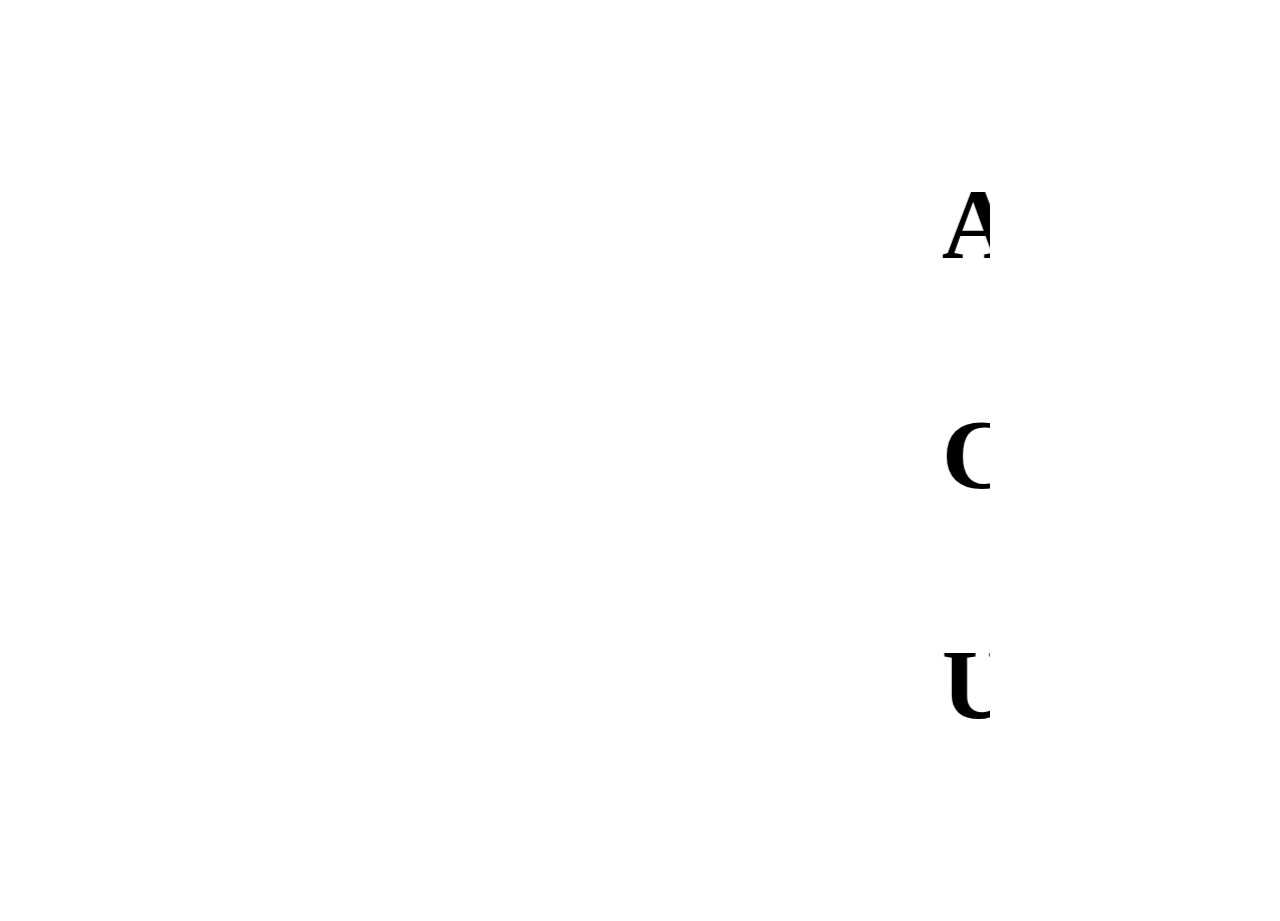
<file: extra_pages/about_readMore.html>
<!DOCTYPE html>
<html lang="en">
<head>
    <meta charset="UTF-8">
    <meta name="viewport" content="width=device-width, initial-scale=1.0">
    <title>About Us | Read More</title>
</head>
<body>
    <div style="width: 700px; margin: 100px auto; font-size: 50px;">
        <marquee><h1>About Page <br><br> Coming Soon...<br><br>Until then, have a life!</h1></marquee>
    </div>
</body>
</html>
</file>
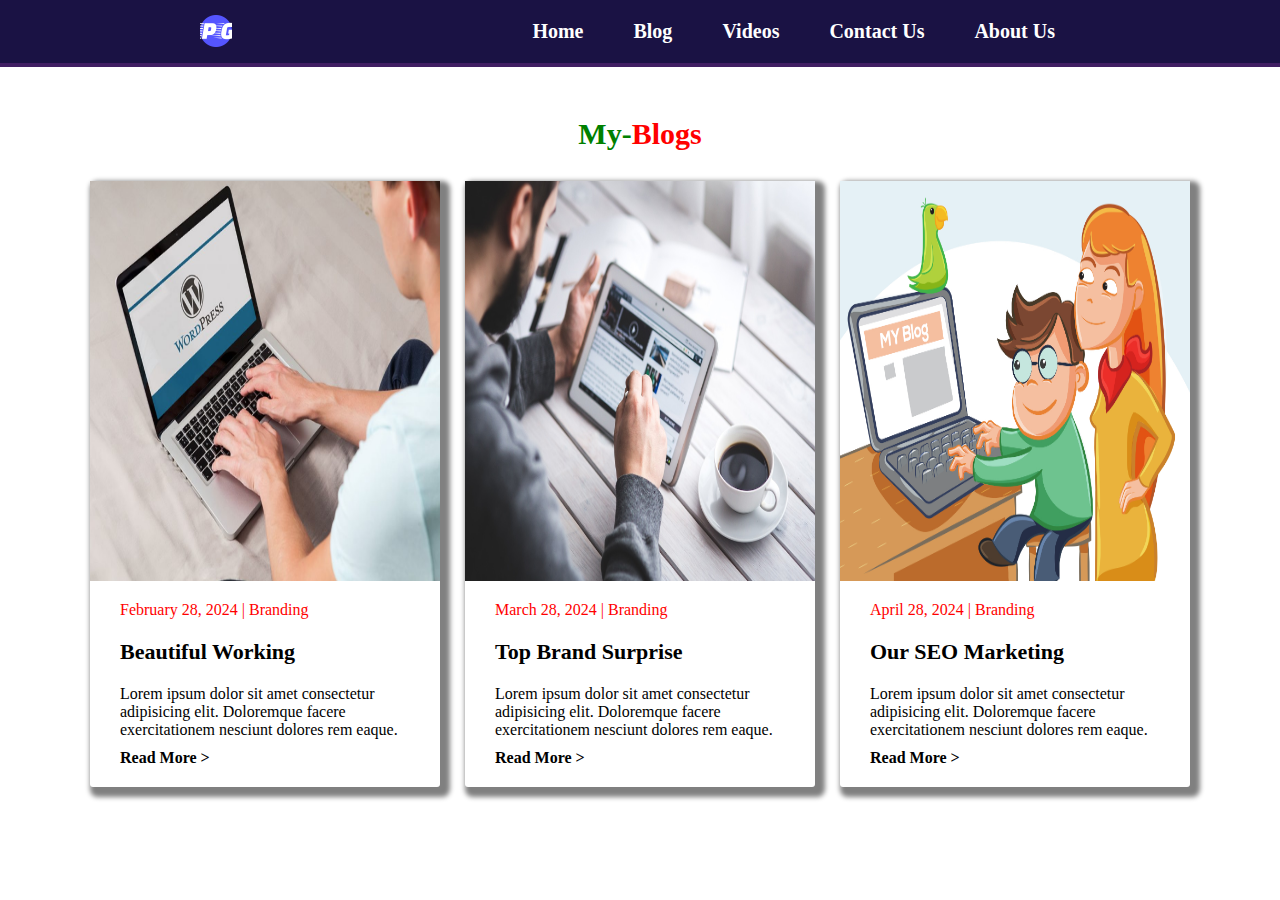
<file: extra_pages/blog.html>
<!DOCTYPE html>
<html lang="en">
<head>
    <meta charset="UTF-8">
    <meta name="viewport" content="width=device-width, initial-scale=1.0">
    <title>Second Website | Blog</title>
    <link rel="shortcut icon" href="../favicon/favicon-16x16.png" type="image/x-icon">
    <link rel="stylesheet" href="blog.css">
</head>
<body>

    <!-- navigation bar area -->
    <nav>
        <div>
            <a href="../index.html"><img src="../favicon/favicon-32x32.png" alt="Page Logo"></a>
        </div>
        <ul>
            <li><a href="../index.html">Home</a></li>
            <li><a href="blog.html">Blog</a></li>
            <li><a href="videos.html">Videos</a></li>
            <li><a href="contacts.html">Contact Us</a></li>
            <li><a href="about.html">About Us</a></li>
        </ul>
    </nav>

    <article>
        <div id="article-container">
            <h2 class="article-title">My- <span> Blogs</span></h2>

            <div id="blog-parent">

                <!-- blog-1 -->
                <div class="single-blog">
                    <div class="single-img-div">
                        <img src="../img/blog-1.png" alt="random images for blogs">
                    </div>
                    <div class="single-text-div">
                        <span>February 28, 2024 | Branding</span>
                        <h3>Beautiful Working</h3>
                        <p>Lorem ipsum dolor sit amet consectetur adipisicing elit. Doloremque facere exercitationem
                            nesciunt dolores
                            rem eaque.</p>
                        <a href="readMore.html">Read More ></a>
                    </div>
                </div>

                <!-- blog-2 -->
                <div class="single-blog">
                    <div class="single-img-div">
                        <img src="../img/blog-2.jpg" alt="random images for blogs">
                    </div>
                    <div class="single-text-div">
                        <span>March 28, 2024 | Branding</span>
                        <h3>Top Brand Surprise</h3>
                        <p>Lorem ipsum dolor sit amet consectetur adipisicing elit. Doloremque facere exercitationem
                            nesciunt dolores
                            rem eaque.</p>
                        <a href="readMore.html">Read More ></a>
                    </div>
                </div>

                <!-- blog-3 -->
                <div class="single-blog">
                    <div class="single-img-div">
                        <img src="../img/blog-3.jpg" alt="random images for blogs">
                    </div>
                    <div class="single-text-div">
                        <span>April 28, 2024 | Branding</span>
                        <h3>Our SEO Marketing</h3>
                        <p>Lorem ipsum dolor sit amet consectetur adipisicing elit. Doloremque facere exercitationem
                            nesciunt dolores
                            rem eaque.</p>
                        <a href="readMore.html">Read More ></a>
                    </div>
                </div>

            </div>
            
        </div>
    </article>
</body>
</html>
</file>
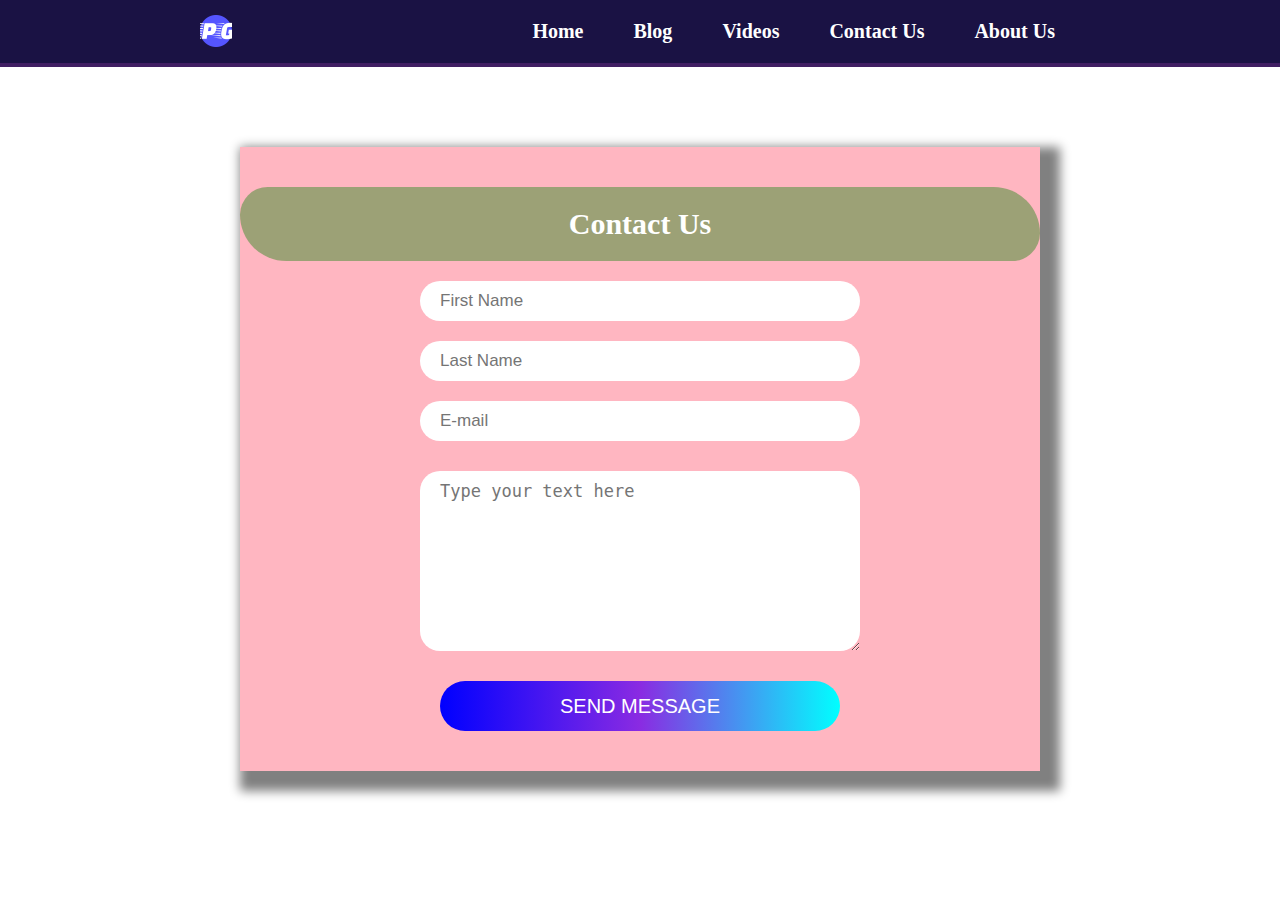
<file: extra_pages/contacts.html>
<!DOCTYPE html>
<html lang="en">
<head>
    <meta charset="UTF-8">
    <meta name="viewport" content="width=device-width, initial-scale=1.0">
    <title>Second Website | Contact Us</title>
    <link rel="shortcut icon" href="../favicon/favicon-16x16.png" type="image/x-icon">
    <link rel="stylesheet" href="contacts.css">
</head>
<body>
    <!-- navigation bar area -->
    <nav>
        <div>
            <a href="../index.html"><img src="../favicon/favicon-32x32.png" alt="Page Logo"></a>
        </div>
        <ul>
            <li><a href="../index.html">Home</a></li>
            <li><a href="blog.html">Blog</a></li>
            <li><a href="videos.html">Videos</a></li>
            <li><a href="contacts.html">Contact Us</a></li>
            <li><a href="#">About Us</a></li>
        </ul>
    </nav>

    <form>
        <h2>Contact Us</h2>

        <div id="name-email-parent">
            <input type="text" name="" placeholder="First Name" required>
            <input type="text" name="" placeholder="Last Name" required>
            <input type="email" name="" placeholder="E-mail" required>
        </div>

        <textarea name="" id="" cols="30" rows="8" placeholder="Type your text here" required></textarea>

        <input class="form-submit-btn" type="submit" value="Send Message">

    </form>
</body>
</html>
</file>
<file: extra_pages/blog.css>
*{
    padding: 0;
    margin: 0;
}

/* navigation bar area starts */

nav{
    display: flex;
    justify-content: space-between;
    background-color: #1A1244;
    padding: 10px 200px;
    border-bottom: 4px solid #401E63;
    position: sticky;
    top: 0;
}

nav div{
    padding-top: 5px;
}

nav ul{
    display: flex;
}

nav ul li{
    list-style-type: none;
    margin: 10px 5px;
}

nav ul li a{
    text-decoration: none;
    color: white;
    font-weight: bold;
    font-size: 20px;
    padding: 10px 20px;
    transition: 0.5s;
}

nav ul li a:hover{
    background-color: rgba(175, 165, 165, 0.527);
    color: red;
    border-radius: 5px;
}

/*navigation bar area ends*/

/*article for blog page*/

#article-container{
    width: 1100px;
    margin: 0 auto;
}

.article-title{
    color: green;
    /* text-align: center; */
    display: flex;
    justify-content: center;
    font-size: 30px;
    margin-top: 50px;
    font-weight: bold;
    margin-bottom: 30px;
}

.article-title span{
    color: red;
}

#blog-parent{
    display: grid;
    grid-template-columns: repeat(3,1fr);
    gap: 25px;
    /* margin-bottom: 100px; */
}

.single-img-div{
    height: 400px;

}

.single-img-div img{
    height: 100%;   /*from height of .single-img-div*/
    width: 100%;    /*from width of #article-container*/
}

.single-blog{
    box-shadow: 5px 5px 5px 5px grey;
    border-radius: 3px;
    transition: 0.5s;
}

.single-blog:hover{
    transform: scaleY(1.05);
}

.single-text-div{
    padding: 20px 30px;
}

.single-text-div span{
    color: red;
}

.single-text-div h3{
    font-size: 22px;
    margin: 20px 0;
}

.single-text-div a{
    text-decoration: none;
    display: inline-block;
    margin-top: 10px;
    font-weight: bold;
    color: black;
}
</file>
<file: extra_pages/contacts.css>
*{
    padding: 0;
    margin: 0;
}

/* navigation bar area starts */

nav{
    display: flex;
    justify-content: space-between;
    background-color: #1A1244;
    padding: 10px 200px;
    border-bottom: 4px solid #401E63;
    position: sticky;
    top: 0;
}

nav div{
    padding-top: 5px;
}

nav ul{
    display: flex;
}

nav ul li{
    list-style-type: none;
    margin: 10px 5px;
}

nav ul li a{
    text-decoration: none;
    color: white;
    font-weight: bold;
    font-size: 20px;
    padding: 10px 20px;
    transition: 0.5s;
}

nav ul li a:hover{
    background-color: rgba(175, 165, 165, 0.527);
    color: red;
    border-radius: 5px;
}

/* nav bar area ends */

/*form*/

form{
    width: 800px;
    background-color: lightpink;
    margin: 80px auto;
    padding: 40px 0;
    box-shadow: 10px 10px 10px 10px grey;
}

@keyframes forContactUs{
    0%{
        left: -20px;
    }
    100%{
        left: 20px;
    }
}

form h2{
    display: flex;
    justify-content: center;
    margin-bottom: 20px;
    background-color: rgba(0, 128, 0, 0.39);
    border-radius: 30px 50px;
    color: white;
    font-size: 30px;
    padding: 20px;
    position: relative;
    animation-name: forContactUs;
    animation-duration: 500ms;
    animation-iteration-count: infinite;
    animation-direction: alternate-reverse;
    animation-play-state: running;
    animation-timing-function: ease-in-out;
    transition: 1s;
}

form h2:hover{
    animation-play-state: running;
    padding: 30px;
    text-transform: uppercase;
    background: linear-gradient(to left,blue,blueviolet,aqua);
}

#name-email-parent input{
    display: block;
    margin: 20px auto;
    width: 400px;
    height: 30px;
    border: none;
    padding: 5px 20px; /* to give spaces for placeholder*/
    font-size: 17px;
    border-radius: 30px;
}

form textarea{
    display: block;
    margin: 30px auto;
    width: 400px;
    border: none;
    padding: 10px 20px; /* to give spaces for placeholder*/
    font-size: 17px;
    border-radius: 20px;
}

.form-submit-btn{
    display: block;
    margin: auto;
    font-size: 20px;
    padding: 10px 20px;
    width: 400px;
    height: 50px;
    border: none;
    border-radius: 30px;
    cursor: pointer;
    text-transform: uppercase;
    background: linear-gradient(to right,blue,blueviolet,aqua);
    color: white;
    transition: 0.5s;
}

.form-submit-btn:hover{
    width: 600px;
    color: black;
    background: linear-gradient(to left,blue,blueviolet,aqua);
}
</file>
